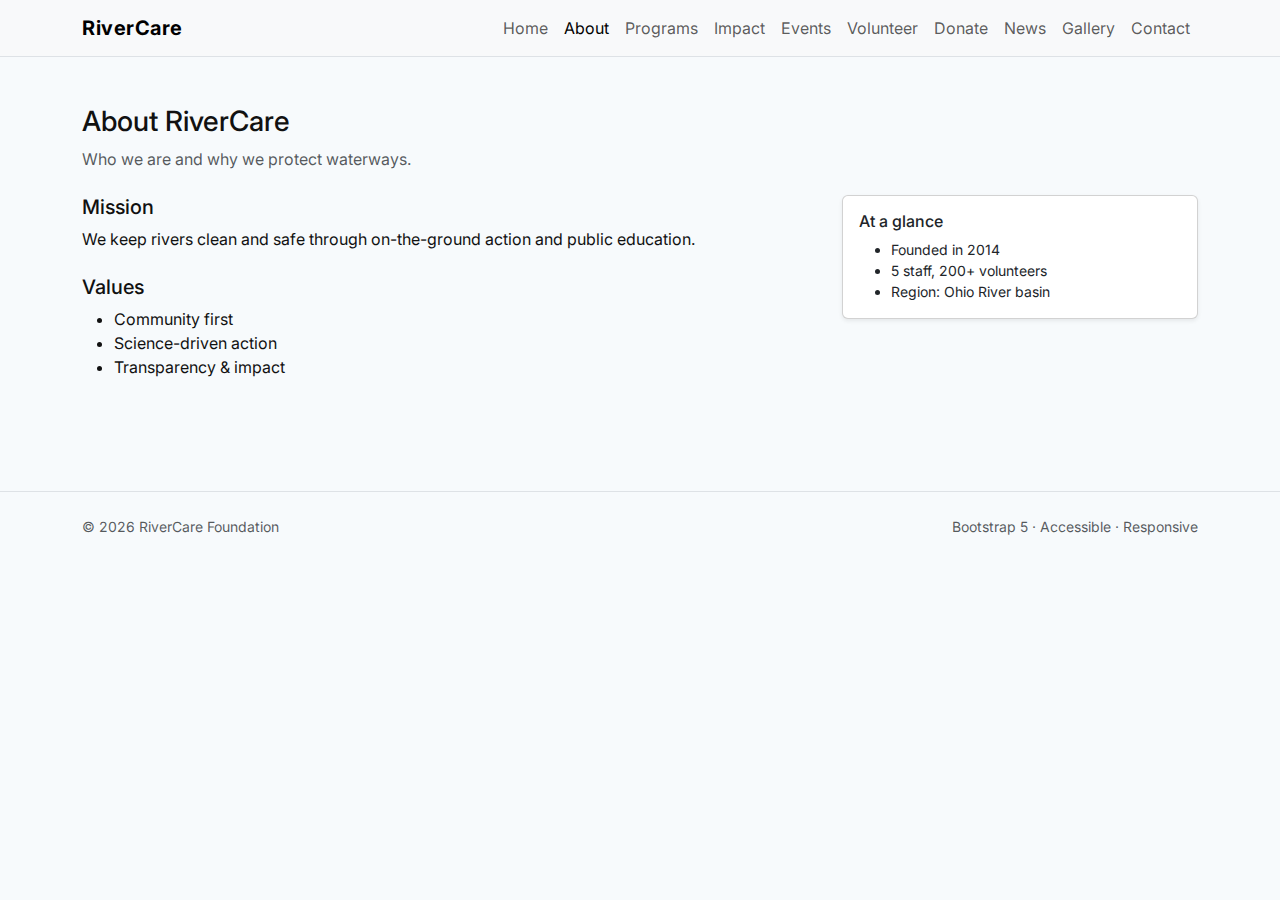
<file: about.html>
<!doctype html>
<html lang="en">
<head>
  <meta charset="utf-8">
  <meta name="viewport" content="width=device-width, initial-scale=1">
  <title>About — RiverCare Foundation</title>
  <link href="https://cdn.jsdelivr.net/npm/bootstrap@5.3.3/dist/css/bootstrap.min.css" rel="stylesheet">
  <link href="https://fonts.googleapis.com/css2?family=Inter:wght@400;600;800&display=swap" rel="stylesheet">
  <link href="assets/css/styles.css" rel="stylesheet">
</head>
<body>
  <a class="visually-hidden-focusable skip-link" href="#main">Skip to content</a>
  <header class="border-bottom">
    <nav class="navbar navbar-expand-lg bg-body-tertiary" aria-label="Primary">
      <div class="container">
        <a class="navbar-brand fw-bold" href="index.html">RiverCare</a>
        <button class="navbar-toggler" type="button" data-bs-toggle="collapse" data-bs-target="#nav" aria-controls="nav" aria-expanded="false" aria-label="Toggle navigation">
          <span class="navbar-toggler-icon"></span>
        </button>

      <div class="collapse navbar-collapse" id="nav">
        <ul class="navbar-nav ms-auto">
          <li class="nav-item"><a class="nav-link" href="index.html">Home</a></li>
          <li class="nav-item"><a class="nav-link active" href="about.html">About</a></li>
          <li class="nav-item"><a class="nav-link" href="programs.html">Programs</a></li>
          <li class="nav-item"><a class="nav-link" href="impact.html">Impact</a></li>
          <li class="nav-item"><a class="nav-link" href="events.html">Events</a></li>
          <li class="nav-item"><a class="nav-link" href="volunteer.html">Volunteer</a></li>
          <li class="nav-item"><a class="nav-link" href="donate.html">Donate</a></li>
          <li class="nav-item"><a class="nav-link" href="news.html">News</a></li>
          <li class="nav-item"><a class="nav-link" href="gallery.html">Gallery</a></li>
          <li class="nav-item"><a class="nav-link" href="contact.html">Contact</a></li>
        </ul>
      </div>

      </div>
    </nav>
  </header>
  <main id="main" class="container py-5">

<header class="mb-4">
  <h1 class="h3">About RiverCare</h1>
  <p class="text-muted">Who we are and why we protect waterways.</p>
</header>
<div class="row g-4">
  <div class="col-12 col-lg-8">
    <h2 class="h5">Mission</h2>
    <p>We keep rivers clean and safe through on-the-ground action and public education.</p>
    <h2 class="h5 mt-4">Values</h2>
    <ul>
      <li>Community first</li>
      <li>Science-driven action</li>
      <li>Transparency & impact</li>
    </ul>
  </div>
  <aside class="col-12 col-lg-4">
    <div class="card p-3 shadow-sm">
      <h3 class="h6">At a glance</h3>
      <ul class="small mb-0">
        <li>Founded in 2014</li>
        <li>5 staff, 200+ volunteers</li>
        <li>Region: Ohio River basin</li>
      </ul>
    </div>
  </aside>
</div>

  </main>
  <footer class="border-top py-4 mt-5">
    <div class="container small text-muted d-flex flex-wrap gap-2 justify-content-between">
      <span>© <span id="y"></span> RiverCare Foundation</span>
      <span>Bootstrap 5 · Accessible · Responsive</span>
    </div>
  </footer>
  <script src="assets/js/main.js"></script>
  <script src="https://cdn.jsdelivr.net/npm/bootstrap@5.3.3/dist/js/bootstrap.bundle.min.js"></script>
</body>
</html>
</file>
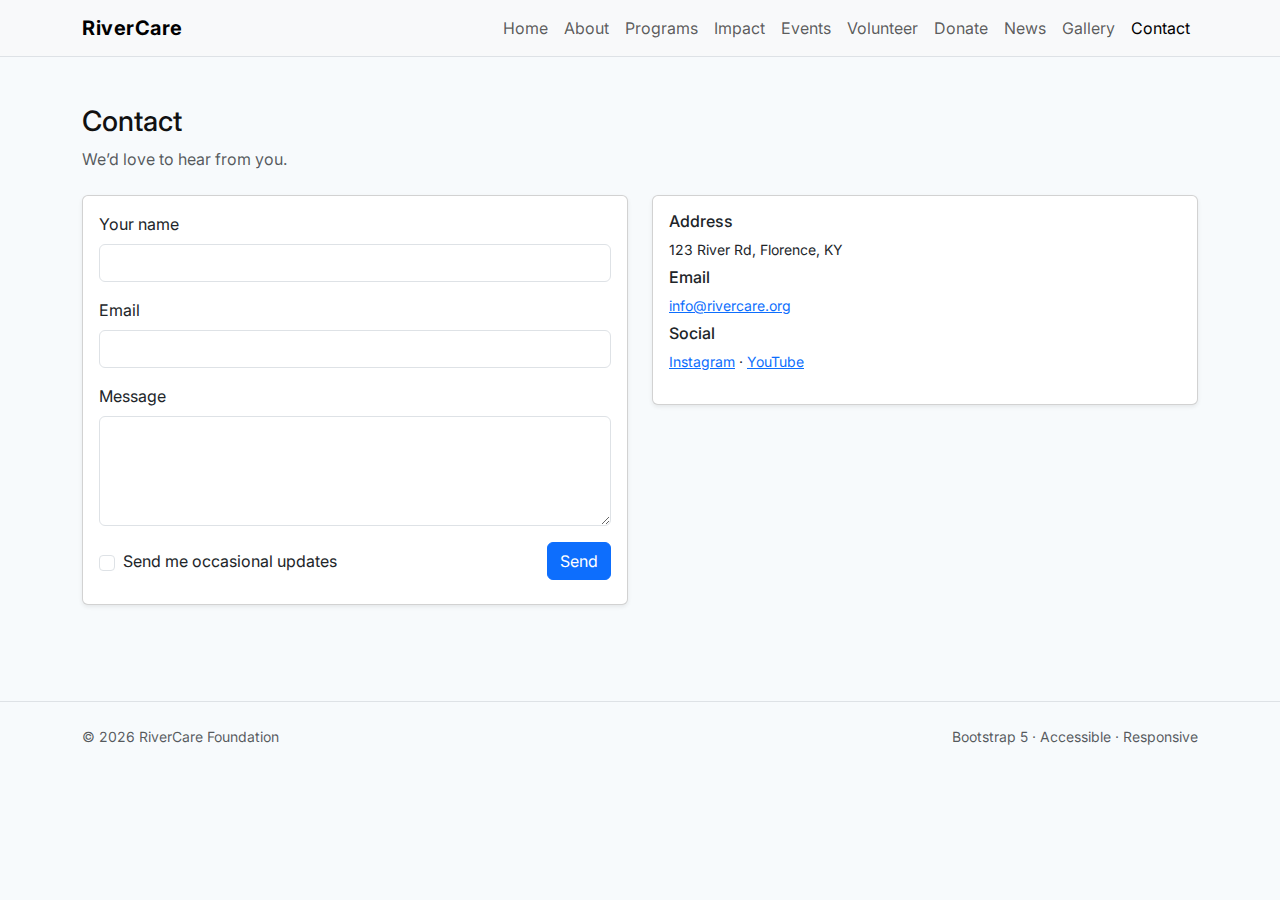
<file: contact.html>
<!doctype html>
<html lang="en">
<head>
  <meta charset="utf-8">
  <meta name="viewport" content="width=device-width, initial-scale=1">
  <title>Contact — RiverCare Foundation</title>
  <link href="https://cdn.jsdelivr.net/npm/bootstrap@5.3.3/dist/css/bootstrap.min.css" rel="stylesheet">
  <link href="https://fonts.googleapis.com/css2?family=Inter:wght@400;600;800&display=swap" rel="stylesheet">
  <link href="assets/css/styles.css" rel="stylesheet">
</head>
<body>
  <a class="visually-hidden-focusable skip-link" href="#main">Skip to content</a>
  <header class="border-bottom">
    <nav class="navbar navbar-expand-lg bg-body-tertiary" aria-label="Primary">
      <div class="container">
        <a class="navbar-brand fw-bold" href="index.html">RiverCare</a>
        <button class="navbar-toggler" type="button" data-bs-toggle="collapse" data-bs-target="#nav" aria-controls="nav" aria-expanded="false" aria-label="Toggle navigation">
          <span class="navbar-toggler-icon"></span>
        </button>

      <div class="collapse navbar-collapse" id="nav">
        <ul class="navbar-nav ms-auto">
          <li class="nav-item"><a class="nav-link" href="index.html">Home</a></li>
          <li class="nav-item"><a class="nav-link" href="about.html">About</a></li>
          <li class="nav-item"><a class="nav-link" href="programs.html">Programs</a></li>
          <li class="nav-item"><a class="nav-link" href="impact.html">Impact</a></li>
          <li class="nav-item"><a class="nav-link" href="events.html">Events</a></li>
          <li class="nav-item"><a class="nav-link" href="volunteer.html">Volunteer</a></li>
          <li class="nav-item"><a class="nav-link" href="donate.html">Donate</a></li>
          <li class="nav-item"><a class="nav-link" href="news.html">News</a></li>
          <li class="nav-item"><a class="nav-link" href="gallery.html">Gallery</a></li>
          <li class="nav-item"><a class="nav-link active" href="contact.html">Contact</a></li>
        </ul>
      </div>

      </div>
    </nav>
  </header>
  <main id="main" class="container py-5">

<header class="mb-4">
  <h1 class="h3">Contact</h1>
  <p class="text-muted">We’d love to hear from you.</p>
</header>
<div class="row g-4">
  <div class="col-12 col-lg-6">
    <form class="card p-3 shadow-sm" novalidate>
      <div class="mb-3">
        <label class="form-label" for="name">Your name</label>
        <input class="form-control" id="name" required>
      </div>
      <div class="mb-3">
        <label class="form-label" for="email">Email</label>
        <input type="email" class="form-control" id="email" required>
      </div>
      <div class="mb-3">
        <label class="form-label" for="message">Message</label>
        <textarea class="form-control" id="message" rows="4" required></textarea>
      </div>
      <div class="d-flex align-items-center gap-2">
        <input class="form-check-input" type="checkbox" id="updates">
        <label class="form-check-label" for="updates">Send me occasional updates</label>
        <button type="submit" class="btn btn-primary ms-auto">Send</button>
      </div>
      <div id="formStatus" class="form-text mt-2"></div>
    </form>
  </div>
  <div class="col-12 col-lg-6">
    <div class="card p-3 shadow-sm">
      <h2 class="h6">Address</h2>
      <p class="small mb-2">123 River Rd, Florence, KY</p>
      <h2 class="h6">Email</h2>
      <p class="small mb-2"><a href="mailto:info@rivercare.org">info@rivercare.org</a></p>
      <h2 class="h6">Social</h2>
      <p class="small"><a href="#" target="_blank" rel="noopener">Instagram</a> · <a href="#" target="_blank" rel="noopener">YouTube</a></p>
    </div>
  </div>
</div>

  </main>
  <footer class="border-top py-4 mt-5">
    <div class="container small text-muted d-flex flex-wrap gap-2 justify-content-between">
      <span>© <span id="y"></span> RiverCare Foundation</span>
      <span>Bootstrap 5 · Accessible · Responsive</span>
    </div>
  </footer>
  <script src="assets/js/main.js"></script>
  <script src="https://cdn.jsdelivr.net/npm/bootstrap@5.3.3/dist/js/bootstrap.bundle.min.js"></script>
</body>
</html>
</file>
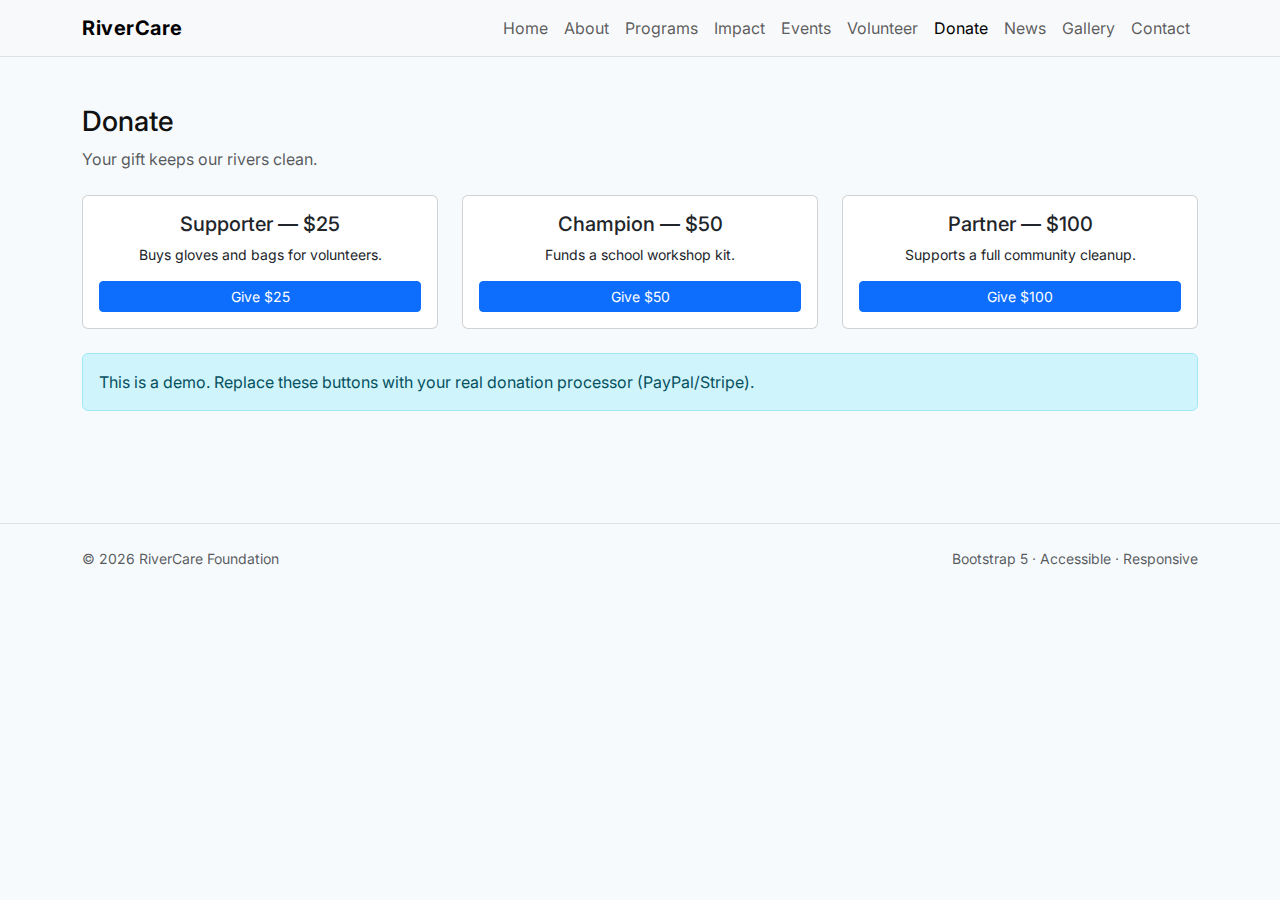
<file: donate.html>
<!doctype html>
<html lang="en">
<head>
  <meta charset="utf-8">
  <meta name="viewport" content="width=device-width, initial-scale=1">
  <title>Donate — RiverCare Foundation</title>
  <link href="https://cdn.jsdelivr.net/npm/bootstrap@5.3.3/dist/css/bootstrap.min.css" rel="stylesheet">
  <link href="https://fonts.googleapis.com/css2?family=Inter:wght@400;600;800&display=swap" rel="stylesheet">
  <link href="assets/css/styles.css" rel="stylesheet">
</head>
<body>
  <a class="visually-hidden-focusable skip-link" href="#main">Skip to content</a>
  <header class="border-bottom">
    <nav class="navbar navbar-expand-lg bg-body-tertiary" aria-label="Primary">
      <div class="container">
        <a class="navbar-brand fw-bold" href="index.html">RiverCare</a>
        <button class="navbar-toggler" type="button" data-bs-toggle="collapse" data-bs-target="#nav" aria-controls="nav" aria-expanded="false" aria-label="Toggle navigation">
          <span class="navbar-toggler-icon"></span>
        </button>

      <div class="collapse navbar-collapse" id="nav">
        <ul class="navbar-nav ms-auto">
          <li class="nav-item"><a class="nav-link" href="index.html">Home</a></li>
          <li class="nav-item"><a class="nav-link" href="about.html">About</a></li>
          <li class="nav-item"><a class="nav-link" href="programs.html">Programs</a></li>
          <li class="nav-item"><a class="nav-link" href="impact.html">Impact</a></li>
          <li class="nav-item"><a class="nav-link" href="events.html">Events</a></li>
          <li class="nav-item"><a class="nav-link" href="volunteer.html">Volunteer</a></li>
          <li class="nav-item"><a class="nav-link active" href="donate.html">Donate</a></li>
          <li class="nav-item"><a class="nav-link" href="news.html">News</a></li>
          <li class="nav-item"><a class="nav-link" href="gallery.html">Gallery</a></li>
          <li class="nav-item"><a class="nav-link" href="contact.html">Contact</a></li>
        </ul>
      </div>

      </div>
    </nav>
  </header>
  <main id="main" class="container py-5">

<header class="mb-4">
  <h1 class="h3">Donate</h1>
  <p class="text-muted">Your gift keeps our rivers clean.</p>
</header>
<div class="row g-4">
  <div class="col-12 col-lg-4">
    <div class="card p-3 h-100 text-center">
      <h2 class="h5">Supporter — $25</h2>
      <p class="small">Buys gloves and bags for volunteers.</p>
      <a class="btn btn-primary btn-sm" href="#">Give $25</a>
    </div>
  </div>
  <div class="col-12 col-lg-4">
    <div class="card p-3 h-100 text-center">
      <h2 class="h5">Champion — $50</h2>
      <p class="small">Funds a school workshop kit.</p>
      <a class="btn btn-primary btn-sm" href="#">Give $50</a>
    </div>
  </div>
  <div class="col-12 col-lg-4">
    <div class="card p-3 h-100 text-center">
      <h2 class="h5">Partner — $100</h2>
      <p class="small">Supports a full community cleanup.</p>
      <a class="btn btn-primary btn-sm" href="#">Give $100</a>
    </div>
  </div>
</div>

<div class="alert alert-info mt-4" role="alert">
  This is a demo. Replace these buttons with your real donation processor (PayPal/Stripe).
</div>

  </main>
  <footer class="border-top py-4 mt-5">
    <div class="container small text-muted d-flex flex-wrap gap-2 justify-content-between">
      <span>© <span id="y"></span> RiverCare Foundation</span>
      <span>Bootstrap 5 · Accessible · Responsive</span>
    </div>
  </footer>
  <script src="assets/js/main.js"></script>
  <script src="https://cdn.jsdelivr.net/npm/bootstrap@5.3.3/dist/js/bootstrap.bundle.min.js"></script>
</body>
</html>
</file>
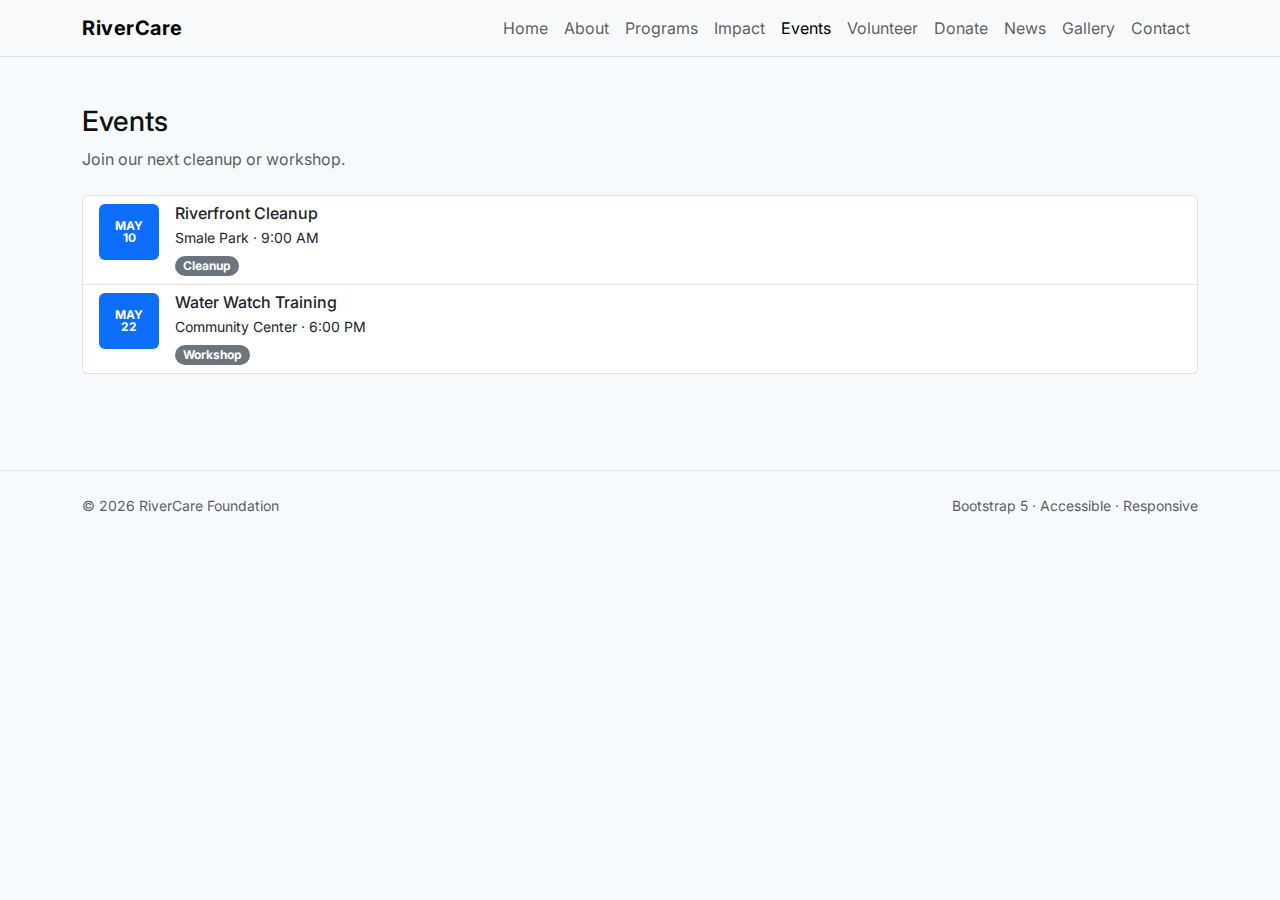
<file: events.html>
<!doctype html>
<html lang="en">
<head>
  <meta charset="utf-8">
  <meta name="viewport" content="width=device-width, initial-scale=1">
  <title>Events — RiverCare Foundation</title>
  <link href="https://cdn.jsdelivr.net/npm/bootstrap@5.3.3/dist/css/bootstrap.min.css" rel="stylesheet">
  <link href="https://fonts.googleapis.com/css2?family=Inter:wght@400;600;800&display=swap" rel="stylesheet">
  <link href="assets/css/styles.css" rel="stylesheet">
</head>
<body>
  <a class="visually-hidden-focusable skip-link" href="#main">Skip to content</a>
  <header class="border-bottom">
    <nav class="navbar navbar-expand-lg bg-body-tertiary" aria-label="Primary">
      <div class="container">
        <a class="navbar-brand fw-bold" href="index.html">RiverCare</a>
        <button class="navbar-toggler" type="button" data-bs-toggle="collapse" data-bs-target="#nav" aria-controls="nav" aria-expanded="false" aria-label="Toggle navigation">
          <span class="navbar-toggler-icon"></span>
        </button>

      <div class="collapse navbar-collapse" id="nav">
        <ul class="navbar-nav ms-auto">
          <li class="nav-item"><a class="nav-link" href="index.html">Home</a></li>
          <li class="nav-item"><a class="nav-link" href="about.html">About</a></li>
          <li class="nav-item"><a class="nav-link" href="programs.html">Programs</a></li>
          <li class="nav-item"><a class="nav-link" href="impact.html">Impact</a></li>
          <li class="nav-item"><a class="nav-link active" href="events.html">Events</a></li>
          <li class="nav-item"><a class="nav-link" href="volunteer.html">Volunteer</a></li>
          <li class="nav-item"><a class="nav-link" href="donate.html">Donate</a></li>
          <li class="nav-item"><a class="nav-link" href="news.html">News</a></li>
          <li class="nav-item"><a class="nav-link" href="gallery.html">Gallery</a></li>
          <li class="nav-item"><a class="nav-link" href="contact.html">Contact</a></li>
        </ul>
      </div>

      </div>
    </nav>
  </header>
  <main id="main" class="container py-5">

<header class="mb-4">
  <h1 class="h3">Events</h1>
  <p class="text-muted">Join our next cleanup or workshop.</p>
</header>
<div class="list-group">
  <a href="#" class="list-group-item list-group-item-action d-flex gap-3 align-items-start">
    <div class="badge text-bg-primary p-3 lh-1">MAY<br>10</div>
    <div>
      <h2 class="h6 mb-1">Riverfront Cleanup</h2>
      <p class="small mb-1">Smale Park · 9:00 AM</p>
      <span class="badge rounded-pill text-bg-secondary">Cleanup</span>
    </div>
  </a>
  <a href="#" class="list-group-item list-group-item-action d-flex gap-3 align-items-start">
    <div class="badge text-bg-primary p-3 lh-1">MAY<br>22</div>
    <div>
      <h2 class="h6 mb-1">Water Watch Training</h2>
      <p class="small mb-1">Community Center · 6:00 PM</p>
      <span class="badge rounded-pill text-bg-secondary">Workshop</span>
    </div>
  </a>
</div>

  </main>
  <footer class="border-top py-4 mt-5">
    <div class="container small text-muted d-flex flex-wrap gap-2 justify-content-between">
      <span>© <span id="y"></span> RiverCare Foundation</span>
      <span>Bootstrap 5 · Accessible · Responsive</span>
    </div>
  </footer>
  <script src="assets/js/main.js"></script>
  <script src="https://cdn.jsdelivr.net/npm/bootstrap@5.3.3/dist/js/bootstrap.bundle.min.js"></script>
</body>
</html>
</file>
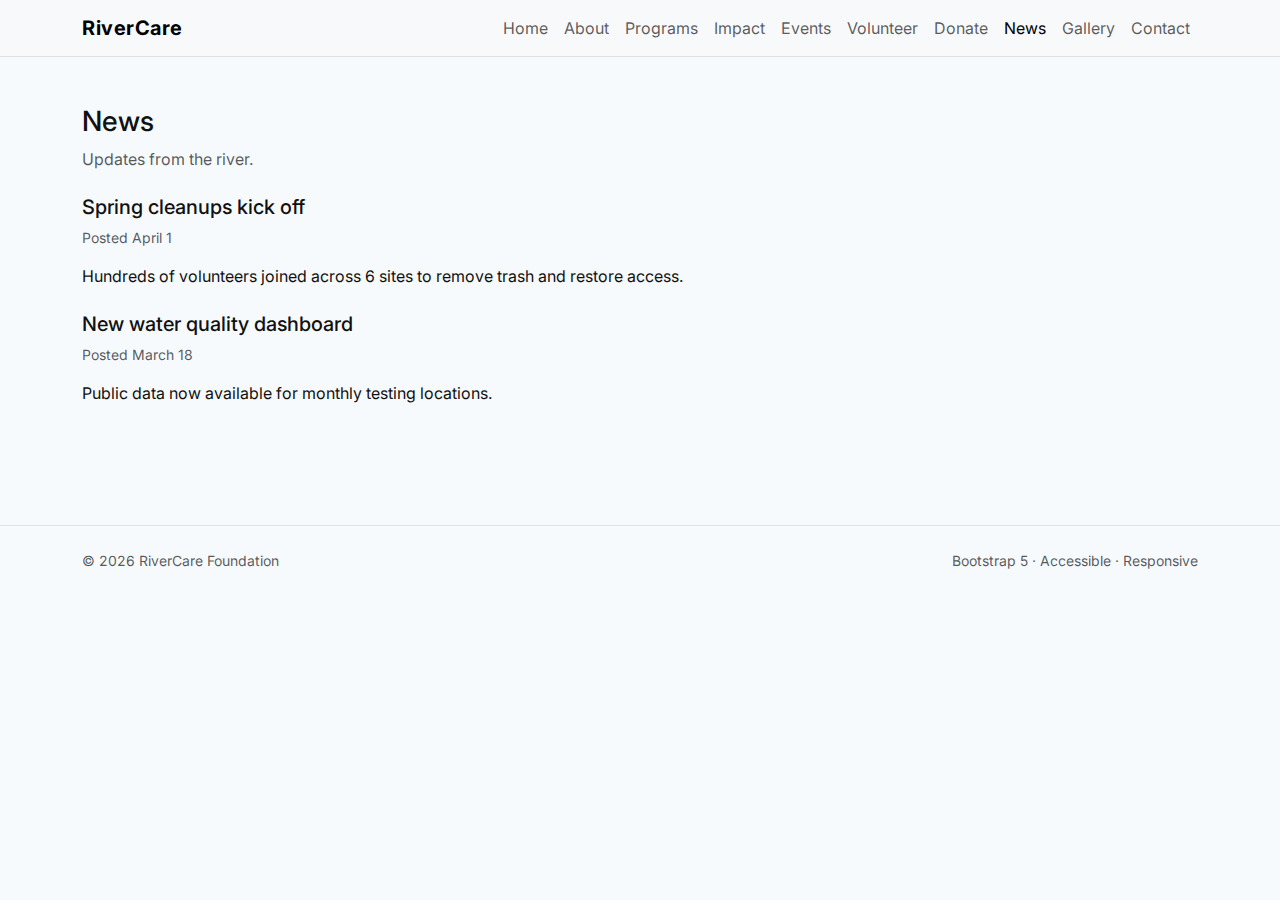
<file: news.html>
<!doctype html>
<html lang="en">
<head>
  <meta charset="utf-8">
  <meta name="viewport" content="width=device-width, initial-scale=1">
  <title>News — RiverCare Foundation</title>
  <link href="https://cdn.jsdelivr.net/npm/bootstrap@5.3.3/dist/css/bootstrap.min.css" rel="stylesheet">
  <link href="https://fonts.googleapis.com/css2?family=Inter:wght@400;600;800&display=swap" rel="stylesheet">
  <link href="assets/css/styles.css" rel="stylesheet">
</head>
<body>
  <a class="visually-hidden-focusable skip-link" href="#main">Skip to content</a>
  <header class="border-bottom">
    <nav class="navbar navbar-expand-lg bg-body-tertiary" aria-label="Primary">
      <div class="container">
        <a class="navbar-brand fw-bold" href="index.html">RiverCare</a>
        <button class="navbar-toggler" type="button" data-bs-toggle="collapse" data-bs-target="#nav" aria-controls="nav" aria-expanded="false" aria-label="Toggle navigation">
          <span class="navbar-toggler-icon"></span>
        </button>

      <div class="collapse navbar-collapse" id="nav">
        <ul class="navbar-nav ms-auto">
          <li class="nav-item"><a class="nav-link" href="index.html">Home</a></li>
          <li class="nav-item"><a class="nav-link" href="about.html">About</a></li>
          <li class="nav-item"><a class="nav-link" href="programs.html">Programs</a></li>
          <li class="nav-item"><a class="nav-link" href="impact.html">Impact</a></li>
          <li class="nav-item"><a class="nav-link" href="events.html">Events</a></li>
          <li class="nav-item"><a class="nav-link" href="volunteer.html">Volunteer</a></li>
          <li class="nav-item"><a class="nav-link" href="donate.html">Donate</a></li>
          <li class="nav-item"><a class="nav-link active" href="news.html">News</a></li>
          <li class="nav-item"><a class="nav-link" href="gallery.html">Gallery</a></li>
          <li class="nav-item"><a class="nav-link" href="contact.html">Contact</a></li>
        </ul>
      </div>

      </div>
    </nav>
  </header>
  <main id="main" class="container py-5">

<header class="mb-4">
  <h1 class="h3">News</h1>
  <p class="text-muted">Updates from the river.</p>
</header>
<article class="mb-4">
  <h2 class="h5">Spring cleanups kick off</h2>
  <p class="small text-muted">Posted April 1</p>
  <p>Hundreds of volunteers joined across 6 sites to remove trash and restore access.</p>
</article>
<article class="mb-4">
  <h2 class="h5">New water quality dashboard</h2>
  <p class="small text-muted">Posted March 18</p>
  <p>Public data now available for monthly testing locations.</p>
</article>

  </main>
  <footer class="border-top py-4 mt-5">
    <div class="container small text-muted d-flex flex-wrap gap-2 justify-content-between">
      <span>© <span id="y"></span> RiverCare Foundation</span>
      <span>Bootstrap 5 · Accessible · Responsive</span>
    </div>
  </footer>
  <script src="assets/js/main.js"></script>
  <script src="https://cdn.jsdelivr.net/npm/bootstrap@5.3.3/dist/js/bootstrap.bundle.min.js"></script>
</body>
</html>
</file>
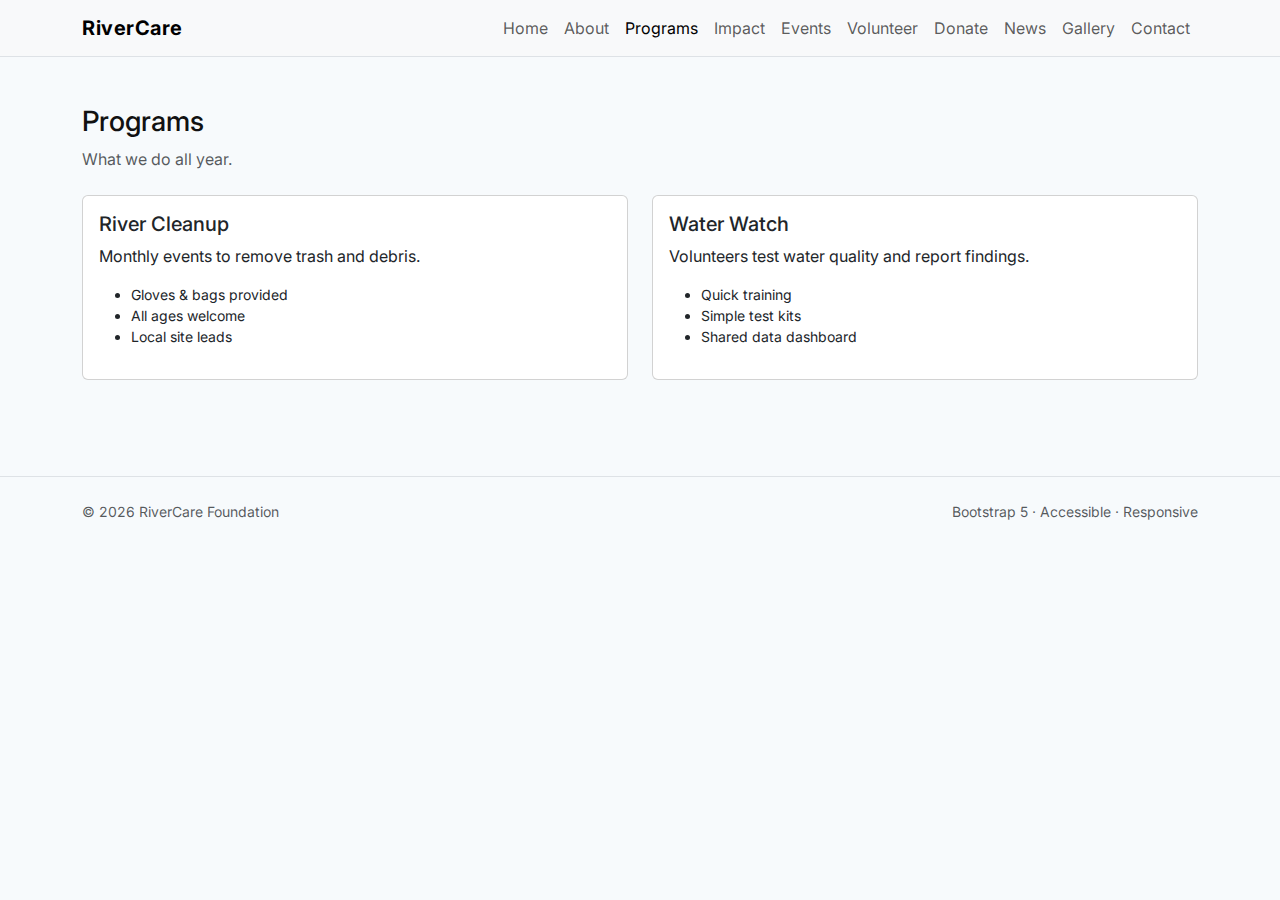
<file: programs.html>
<!doctype html>
<html lang="en">
<head>
  <meta charset="utf-8">
  <meta name="viewport" content="width=device-width, initial-scale=1">
  <title>Programs — RiverCare Foundation</title>
  <link href="https://cdn.jsdelivr.net/npm/bootstrap@5.3.3/dist/css/bootstrap.min.css" rel="stylesheet">
  <link href="https://fonts.googleapis.com/css2?family=Inter:wght@400;600;800&display=swap" rel="stylesheet">
  <link href="assets/css/styles.css" rel="stylesheet">
</head>
<body>
  <a class="visually-hidden-focusable skip-link" href="#main">Skip to content</a>
  <header class="border-bottom">
    <nav class="navbar navbar-expand-lg bg-body-tertiary" aria-label="Primary">
      <div class="container">
        <a class="navbar-brand fw-bold" href="index.html">RiverCare</a>
        <button class="navbar-toggler" type="button" data-bs-toggle="collapse" data-bs-target="#nav" aria-controls="nav" aria-expanded="false" aria-label="Toggle navigation">
          <span class="navbar-toggler-icon"></span>
        </button>

      <div class="collapse navbar-collapse" id="nav">
        <ul class="navbar-nav ms-auto">
          <li class="nav-item"><a class="nav-link" href="index.html">Home</a></li>
          <li class="nav-item"><a class="nav-link" href="about.html">About</a></li>
          <li class="nav-item"><a class="nav-link active" href="programs.html">Programs</a></li>
          <li class="nav-item"><a class="nav-link" href="impact.html">Impact</a></li>
          <li class="nav-item"><a class="nav-link" href="events.html">Events</a></li>
          <li class="nav-item"><a class="nav-link" href="volunteer.html">Volunteer</a></li>
          <li class="nav-item"><a class="nav-link" href="donate.html">Donate</a></li>
          <li class="nav-item"><a class="nav-link" href="news.html">News</a></li>
          <li class="nav-item"><a class="nav-link" href="gallery.html">Gallery</a></li>
          <li class="nav-item"><a class="nav-link" href="contact.html">Contact</a></li>
        </ul>
      </div>

      </div>
    </nav>
  </header>
  <main id="main" class="container py-5">

<header class="mb-4">
  <h1 class="h3">Programs</h1>
  <p class="text-muted">What we do all year.</p>
</header>
<div class="row g-4">
  <div class="col-12 col-md-6">
    <div class="card h-100">
      <div class="card-body">
        <h2 class="h5">River Cleanup</h2>
        <p>Monthly events to remove trash and debris.</p>
        <ul class="small">
          <li>Gloves & bags provided</li>
          <li>All ages welcome</li>
          <li>Local site leads</li>
        </ul>
      </div>
    </div>
  </div>
  <div class="col-12 col-md-6">
    <div class="card h-100">
      <div class="card-body">
        <h2 class="h5">Water Watch</h2>
        <p>Volunteers test water quality and report findings.</p>
        <ul class="small">
          <li>Quick training</li>
          <li>Simple test kits</li>
          <li>Shared data dashboard</li>
        </ul>
      </div>
    </div>
  </div>
</div>

  </main>
  <footer class="border-top py-4 mt-5">
    <div class="container small text-muted d-flex flex-wrap gap-2 justify-content-between">
      <span>© <span id="y"></span> RiverCare Foundation</span>
      <span>Bootstrap 5 · Accessible · Responsive</span>
    </div>
  </footer>
  <script src="assets/js/main.js"></script>
  <script src="https://cdn.jsdelivr.net/npm/bootstrap@5.3.3/dist/js/bootstrap.bundle.min.js"></script>
</body>
</html>
</file>
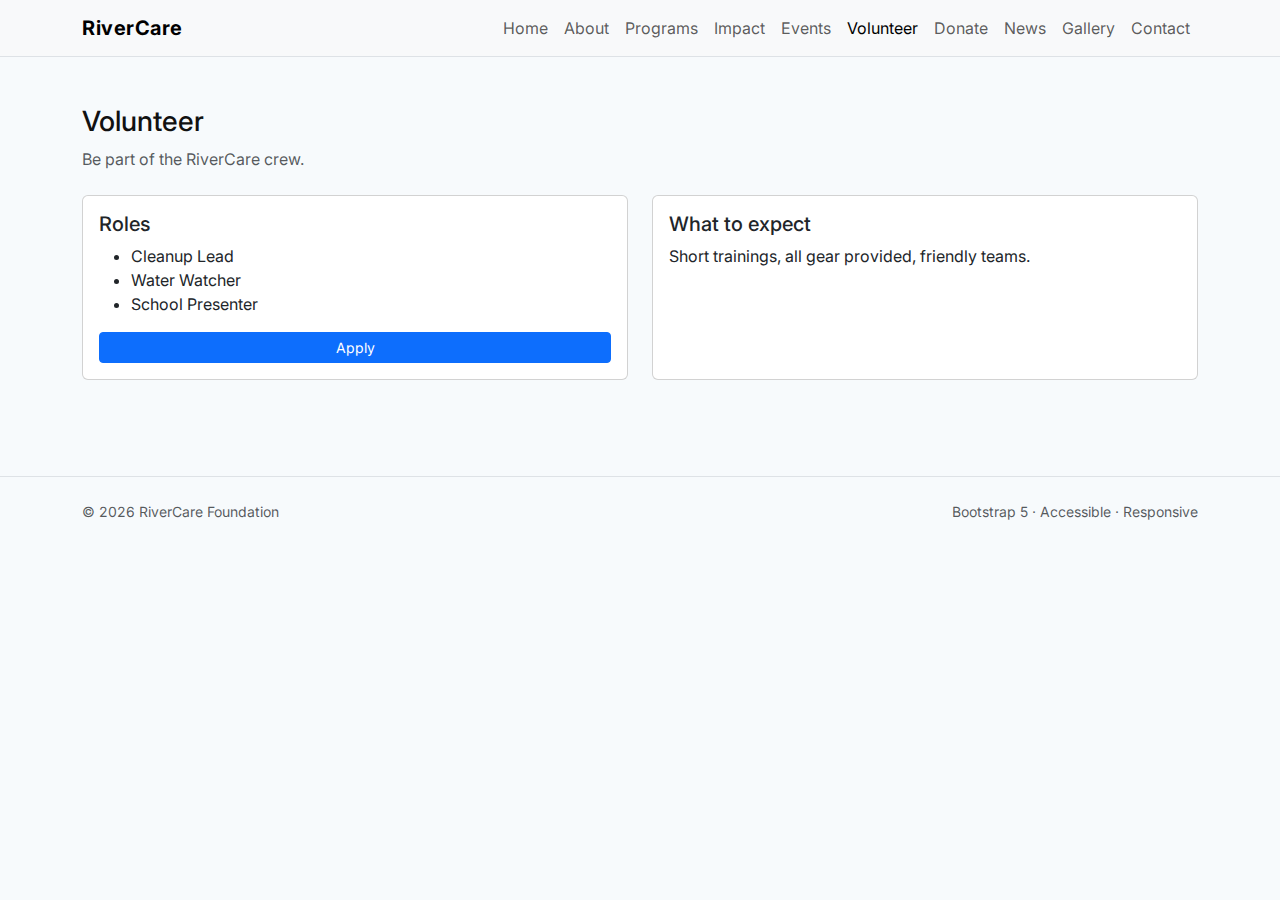
<file: volunteer.html>
<!doctype html>
<html lang="en">
<head>
  <meta charset="utf-8">
  <meta name="viewport" content="width=device-width, initial-scale=1">
  <title>Volunteer — RiverCare Foundation</title>
  <link href="https://cdn.jsdelivr.net/npm/bootstrap@5.3.3/dist/css/bootstrap.min.css" rel="stylesheet">
  <link href="https://fonts.googleapis.com/css2?family=Inter:wght@400;600;800&display=swap" rel="stylesheet">
  <link href="assets/css/styles.css" rel="stylesheet">
</head>
<body>
  <a class="visually-hidden-focusable skip-link" href="#main">Skip to content</a>
  <header class="border-bottom">
    <nav class="navbar navbar-expand-lg bg-body-tertiary" aria-label="Primary">
      <div class="container">
        <a class="navbar-brand fw-bold" href="index.html">RiverCare</a>
        <button class="navbar-toggler" type="button" data-bs-toggle="collapse" data-bs-target="#nav" aria-controls="nav" aria-expanded="false" aria-label="Toggle navigation">
          <span class="navbar-toggler-icon"></span>
        </button>

      <div class="collapse navbar-collapse" id="nav">
        <ul class="navbar-nav ms-auto">
          <li class="nav-item"><a class="nav-link" href="index.html">Home</a></li>
          <li class="nav-item"><a class="nav-link" href="about.html">About</a></li>
          <li class="nav-item"><a class="nav-link" href="programs.html">Programs</a></li>
          <li class="nav-item"><a class="nav-link" href="impact.html">Impact</a></li>
          <li class="nav-item"><a class="nav-link" href="events.html">Events</a></li>
          <li class="nav-item"><a class="nav-link active" href="volunteer.html">Volunteer</a></li>
          <li class="nav-item"><a class="nav-link" href="donate.html">Donate</a></li>
          <li class="nav-item"><a class="nav-link" href="news.html">News</a></li>
          <li class="nav-item"><a class="nav-link" href="gallery.html">Gallery</a></li>
          <li class="nav-item"><a class="nav-link" href="contact.html">Contact</a></li>
        </ul>
      </div>

      </div>
    </nav>
  </header>
  <main id="main" class="container py-5">

<header class="mb-4">
  <h1 class="h3">Volunteer</h1>
  <p class="text-muted">Be part of the RiverCare crew.</p>
</header>
<div class="row g-4">
  <div class="col-12 col-lg-6">
    <div class="card p-3 h-100">
      <h2 class="h5">Roles</h2>
      <ul>
        <li>Cleanup Lead</li>
        <li>Water Watcher</li>
        <li>School Presenter</li>
      </ul>
      <a class="btn btn-primary btn-sm" href="#">Apply</a>
    </div>
  </div>
  <div class="col-12 col-lg-6">
    <div class="card p-3 h-100">
      <h2 class="h5">What to expect</h2>
      <p>Short trainings, all gear provided, friendly teams.</p>
    </div>
  </div>
</div>

  </main>
  <footer class="border-top py-4 mt-5">
    <div class="container small text-muted d-flex flex-wrap gap-2 justify-content-between">
      <span>© <span id="y"></span> RiverCare Foundation</span>
      <span>Bootstrap 5 · Accessible · Responsive</span>
    </div>
  </footer>
  <script src="assets/js/main.js"></script>
  <script src="https://cdn.jsdelivr.net/npm/bootstrap@5.3.3/dist/js/bootstrap.bundle.min.js"></script>
</body>
</html>
</file>
<file: assets/css/styles.css>
:root{ --brand:#0b1b34; --accent:#1976d2; --ink:#111; --muted:#6c757d; --bg:#f7fafc; }
*{box-sizing:border-box}
body{font-family:Inter, system-ui, -apple-system, Segoe UI, Roboto, Arial, sans-serif; color:var(--ink); background:var(--bg);}
.skip-link{position:absolute;left:-9999px;top:auto;width:1px;height:1px;overflow:hidden}
.skip-link:focus{left:1rem;top:1rem;width:auto;height:auto;background:#fff;border:2px solid var(--accent);padding:.5rem .75rem;z-index:1000}
.navbar-brand{letter-spacing:.5px}
img{max-width:100%;height:auto}
.card img{object-fit:cover}
.shadow-sm{box-shadow:0 1px 2px rgba(0,0,0,.05)}
</file>
